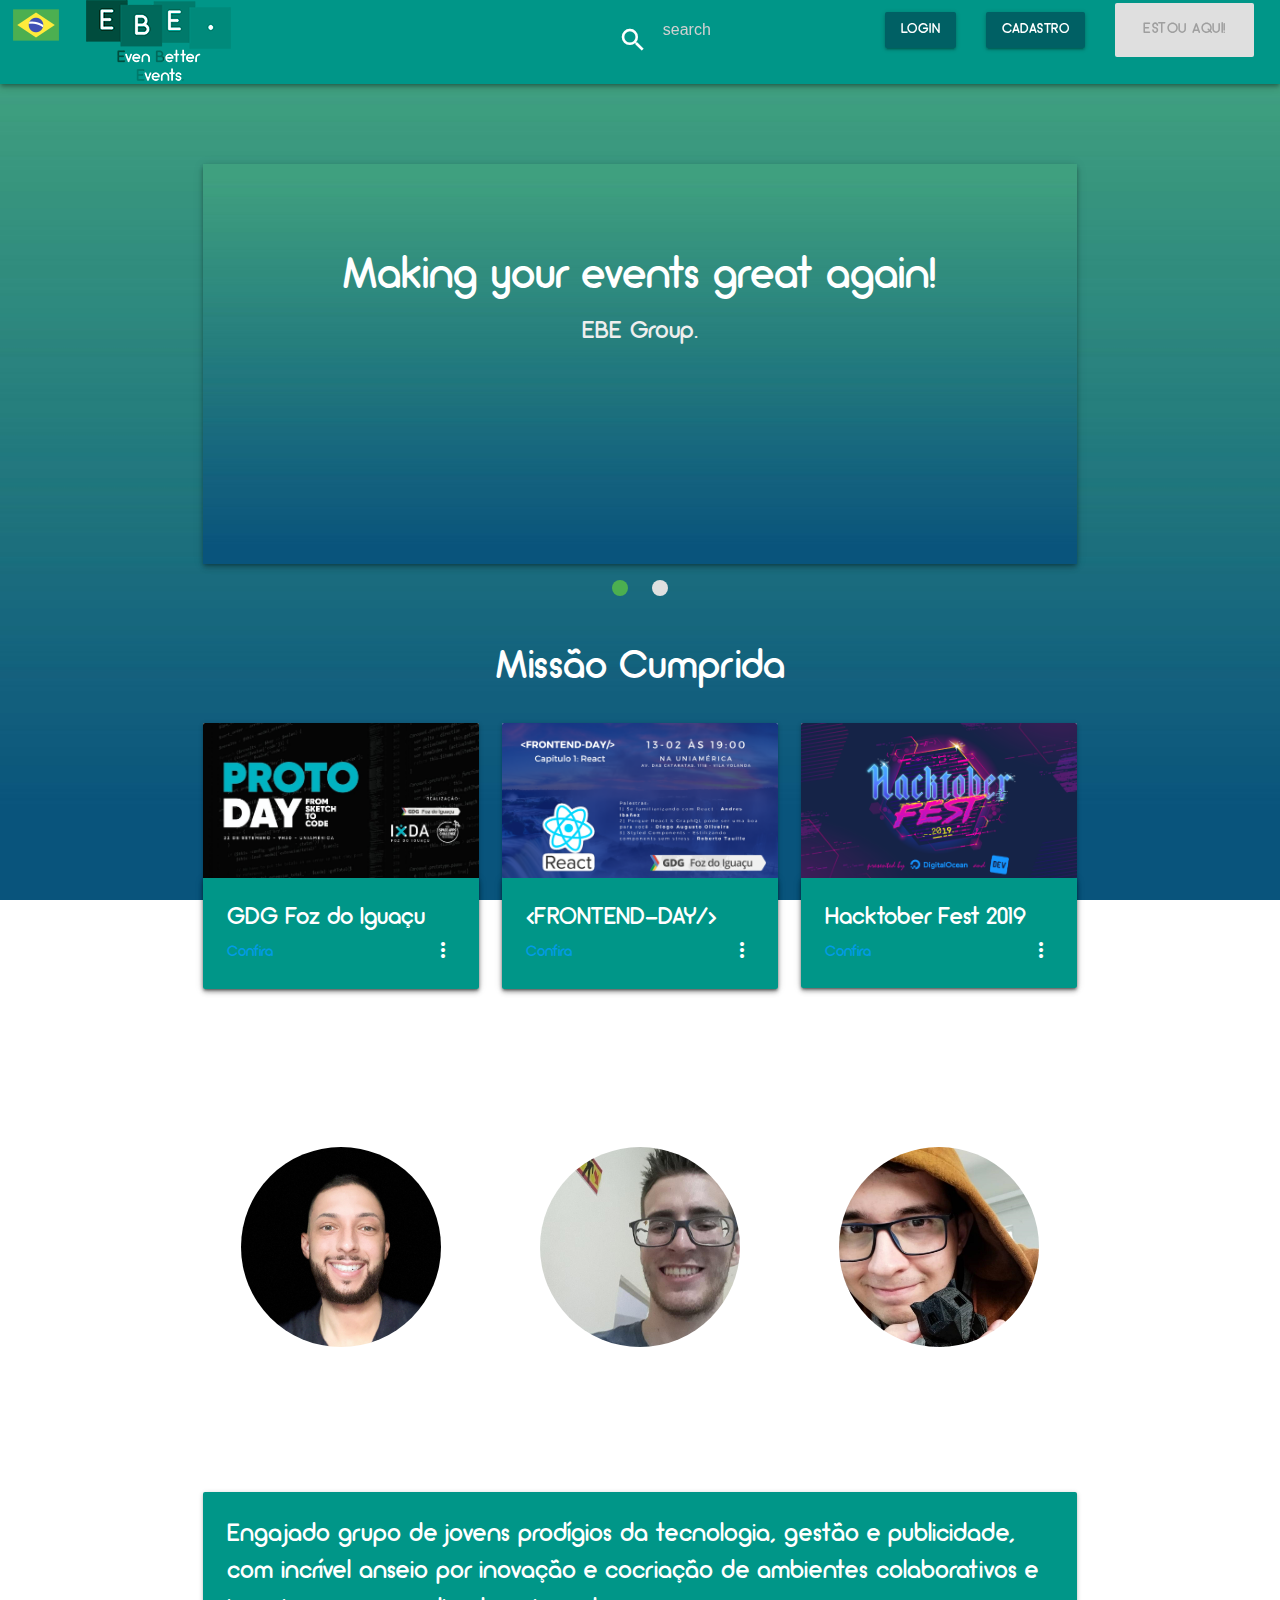
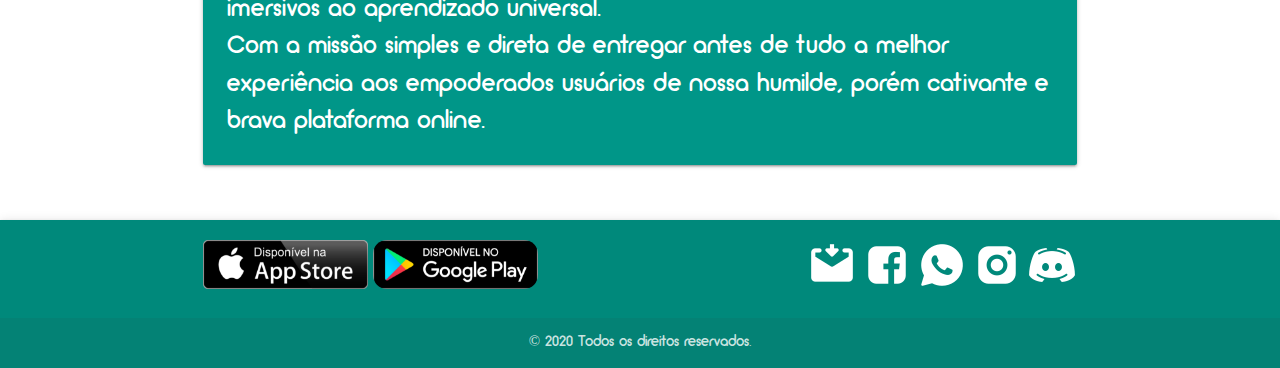
<file: integrador/home-2.0/index.html>
<!DOCTYPE html>

<html lang="pt-br">

<head>
    <meta charset="UTF-8">
    <title>Even Better Events</title>
    <link rel="shortcut icon" type="image/x-icon" href="./ico/favicon.ico">
    <!--Import Google Icon Font-->
    <link href="https://fonts.googleapis.com/icon?family=Material+Icons" rel="stylesheet">
    <!-- Compiled and minified CSS -->
    <link rel="stylesheet" href="./css/materialize.css">
    <link rel="stylesheet" href="./css/custom.css">

    <!--Let browser know website is optimized for mobile-->
    <meta name="viewport" content="width=device-width, initial-scale=1.0" />
</head>

<body>
    <div class="content">

        <div class="navbar-fixed">

            <header>
                <!--Nav Bar-->
                <nav>
                    <div class="row">
                        <div class="col l12 teal z-depth-2">
                            <div class="nav-wrapper">
                                <!-- Dropdown Trigger Idioms -->
                                <a class='dropdown-trigger' href='#' data-target='dropdown1'><img
                                        src="./img/flags/icons8-brasil-50.png" alt="pt-br"></a>

                                <!-- Dropdown Structure Idioms -->
                                <ul id='dropdown1' class='dropdown-content teal'>
                                    <li><a href="#!"><img src="./img/flags/icons8-argentina-50.png" alt="esp-arg"></a>
                                    </li>
                                    <li><a href="#!"><img src="./img/flags/icons8-eua-50.png" alt="eng-usa"></a>
                                    </li>
                                </ul>

                                <a href="./index.html" class="brand-logo tooltipped " data-position="right"
                                    data-tooltip="Home"><img src="./img/logoebevetor1.png" alt="logo"></a>

                                <ul class="right">

                                    <li>
                                        <div class="row" id="topbarsearch">
                                            <div class="input-field col s6 s12 black-text">
                                                <i class="white-text material-icons prefix">search</i>
                                                <input type="text" placeholder="search" id="autocomplete-input"
                                                    class="autocomplete white-text">
                                            </div>
                                        </div>
                                    </li>
                                    <li><a class="waves-effect waves-light btn cyan darken-4">Login</a></li>
                                    <li><a class="waves-effect waves-light btn cyan darken-4">Cadastro</a></li>
                                    <li><a class="waves-effect waves-light btn-large disabled cyan darken-4">Estou
                                            Aqui!</a></li>
                                </ul>
                            </div>
                        </div>
                    </div>
                </nav>

            </header>
        </div>
        <div class="container">

            <section id="slider">
                <div class="row">
                    <div class="col l12">
                        <div class="slider">
                            <ul class="slides z-depth-2">
                                <li>
                                    <img src="./img/BG.jpg">
                                    <div class="caption center-align">
                                        <h3>Making your events great again!</h3>
                                        <h5 class="light grey-text text-lighten-3">EBE Group.</h5>
                                    </div>
                                </li>
                                <li>
                                    <img src="./img/Banner-Evento-Sao-Paulo-Lancamento-Livro.jpg">
                                    <div class="caption left-align">
                                    </div>

                                </li>
                            </ul>
                        </div>
                    </div>
                </div>
            </section>
            <!--Last Events-->
            <section id="last-events">

                <div>
                    <h1>Missão Cumprida</h1>
                </div>

                <div class="row">

                    <div class="col s4">

                        <div class="card">
                            <div class="card-image waves-effect waves-block waves-light">
                                <img class="activator" src="./img/past.events/gdgfoz.jpeg">
                            </div>
                            <div class="card-content teal z-depth-2">
                                <span class="card-title activator white-text text-darken-4">GDG Foz do Iguaçu<i
                                        class="material-icons right">more_vert</i></span>
                                <p><a href="#">Confira</a></p>
                            </div>
                            <div class="card-reveal">
                                <span class="card-title grey-text text-darken-4">O que fazemos<i
                                        class="material-icons right">close</i></span>
                                <p>O Google Developers Group Foz do Iguaçu, no Paraná, tem como objetivo juntar os
                                    usuários de tecnologias da Google da região e gerar uma troca de conhecimento
                                    através de encontros, reuniões e eventos. Além de servir como ponte entre
                                    empreendedores e desenvolvedores. Se você tem interesse em Android, Google Maps,
                                    AngularJS, Adwords e outras tecnologias da Google faça parte do nosso grupo e ajude
                                    a comunidade.</p>
                            </div>
                        </div>

                    </div>

                    <div class="col s4">

                        <div class="card">
                            <div class="card-image waves-effect waves-block waves-light">
                                <img class="activator" src="./img/past.events/frontendday.png">
                            </div>
                            <div class="card-content teal z-depth-2">
                                <span class="card-title activator white-text text-darken-4">&lt;FRONTEND-DAY/&gt;<i
                                        class="material-icons right">more_vert</i></span>
                                <p><a href="#">Confira</a></p>
                            </div>
                            <div class="card-reveal">
                                <span class="card-title grey-text text-darken-4">Detalhes<i
                                        class="material-icons right">close</i></span>
                                <p>O GDG Foz ouviu as sugestões da comunidade de TI pedindo mais eventos de FrontEnd e
                                    irá realizar uma série deles, começando pelo tema.

                                    Nesta primeira edição vamos falar de ReactJs. Para isso, convidamos três
                                    profissionais da nossa comunidade para compartilhar seus conhecimentos conosco.</p>
                            </div>
                        </div>

                    </div>

                    <div class="col s4">

                        <div class="card">
                            <div class="card-image waves-effect waves-block waves-light">
                                <img class="activator" src="./img/past.events/hackfest.jpeg">
                            </div>
                            <div class="card-content teal z-depth-2">
                                <span class="card-title activator white-text text-darken-4">Hacktober Fest 2019<i
                                        class="material-icons right">more_vert</i></span>
                                <p><a href="#">Confira</a></p>
                            </div>
                            <div class="card-reveal">
                                <span class="card-title grey-text text-darken-4">Detalhes<i
                                        class="material-icons right">close</i></span>
                                <p>ATENÇÂO: Favor levar notebook próprio.

                                    Neste mês de Outubro, a Digital Ocean em parceria com a Dev.to celebra a
                                    hacktoberfest e a Python MG não podia ficar fora desta. Este evento mundial tem
                                    intuito de aumentar a colbolaração em projetos open source, premiando com alguns
                                    brindes as pessoas que o fazem durante o mês.

                                    Neste evento faremos uma introdução sobre a hacktoberfest explicando seus objetivos
                                    e também como participar.

                                    Lembraremos a todos que temos um código de conduta e queremos o ambiente agradável a
                                    todas as pessoas.

                                    Ensinaremos como contribuir com open source e também faremos mentoria dos
                                    participantes para orienta-los nos projetos que escolherem contribuir.</p>
                            </div>
                        </div>

                    </div>

                </div>
            </section>
            <!--About Us-->
            <section id="avatar">

                <div>
                    <h1>Humanos Envolvidos</h1>
                </div>
                <div class="row">
                    <div class="col s4">
                        <div id="wrapper">
                            <img src="./img/avatar/marco.jpg" alt="">
                            <h1>Marco Garcia</h1>
                        </div>
                    </div>

                    <div class="col s4">
                        <div id="wrapper">
                            <img src="./img/avatar/vinicius.jpeg" alt="">
                            <h1>Vinicius Jacik</h1>
                        </div>
                    </div>

                    <div class="col s4">
                        <div id="wrapper">
                            <img src="./img/avatar/wilian.jpeg" alt="">
                            <h1>Wilian Bueno</h1>
                        </div>
                    </div>

                    <div class="row">
                        <div class="col s12 m5 l12">
                            <div class="card-panel teal">
                                <span class="white-text">Engajado grupo de jovens prodígios da tecnologia, gestão e
                                    publicidade, com incrível anseio por inovação e cocriação de ambientes colaborativos
                                    e
                                    imersivos ao aprendizado universal.
                                    <p>Com a missão simples e direta de entregar antes de tudo a melhor experiência aos
                                        empoderados usuários de nossa humilde, porém cativante e brava plataforma
                                        online.
                                    </p>
                                </span>
                            </div>
                        </div>
                    </div>
                </div>
        </div>

        </section>
        <!--Footer-->
        <footer class="page-footer teal darken-1 z-depth-2">
            <div class="container">
                <div class="row">
                    <div class="col l6">
                        <div class="app-icons">
                            <a href="/"><img src="./img/App Store Button.png" alt="appstore-icon"></a>
                            <a href="/"><img src="./img/Google Play Button.png" alt="googleplay-icon"></a>
                        </div>
                    </div>
                    <div class="col l4 offset-l2 s12">
                        <div class="right-align">
                            <div class="social-icons">
                                <a href="/"><img src="./img/social/icons8-gmail-50.png" alt="email"></a>
                                <a href="/"><img src="./img/social/icons8-facebook-50.png" alt="facebook"></a>
                                <a href="/"><img src="./img/social/icons8-whatsapp-50.png" alt="whatsapp"></a>
                                <a href="/"><img src="./img/social/icons8-instagram-50.png" alt="instagram"></a>
                                <a href="/"><img src="./img/social/icons8-logo-discord-50.png" alt="discord"></a>
                            </div>
                        </div>
                    </div>
                </div>
            </div>
            <div class="footer-copyright">
                <div class="container center-align">
                    © 2020 Todos os direitos reservados.
                </div>
            </div>
        </footer>


    </div>


    <!-- JQuery Mini CDN -->
    <script src="https://code.jquery.com/jquery-1.12.4.min.js"></script>
    <!-- Compiled and minified JavaScript -->
    <script src="./js/materialize.js"></script>
    <script src="./js/custom.js"></script>
</body>

</html>
</file>
<file: integrador/home-2.0/css/custom.css>
@font-face {
    font-family: 'MyFont';
    src: url(../font/Arciform.otf);
}

* {
    margin: 0;
    padding: 0;
    font-family: 'MyFont';
}

body {
    background-image: url("../img/BG.jpg");
    background-repeat: no-repeat;
    background-size: cover;
    background-attachment: fixed;
    background-position: center center;
    -webkit-background-size: cover;
    -moz-background-size: cover;
    -o-background-size: cover;
    display: flex;
    min-height: 100vh;
    flex-direction: column;
}


main {
    flex: 1 0 auto;
}

nav {
    max-width: 4000px;
    position: relative;
}

nav .nav-wrapper {
    width: 100%;
}

.brand-logo img {
    margin-left: 25px;
}

.slider {
    margin-top: 100px;
}

.link {
    font-size: 30px;
    position: relative;
    word-spacing: 10px;
}


.link a {
    color: white;
    text-decoration: none;

}

.link img {
    position: relative;
    border-image: auto;
}

h1 {
    font-size: 40px;
    text-align: center;
    color: white;
}

span {
    font-size: 25px;
}

#wrapper {
    text-align: center;
    padding: 32px;
}

#wrapper img {
    border-radius: 50%;
    border: 5px solid var(--color-green);
    margin-bottom: 15px;
    height: 200px;
}

#wrapper h1 {
    font-size: 25px;
    line-height: 15px;
}
</file>
